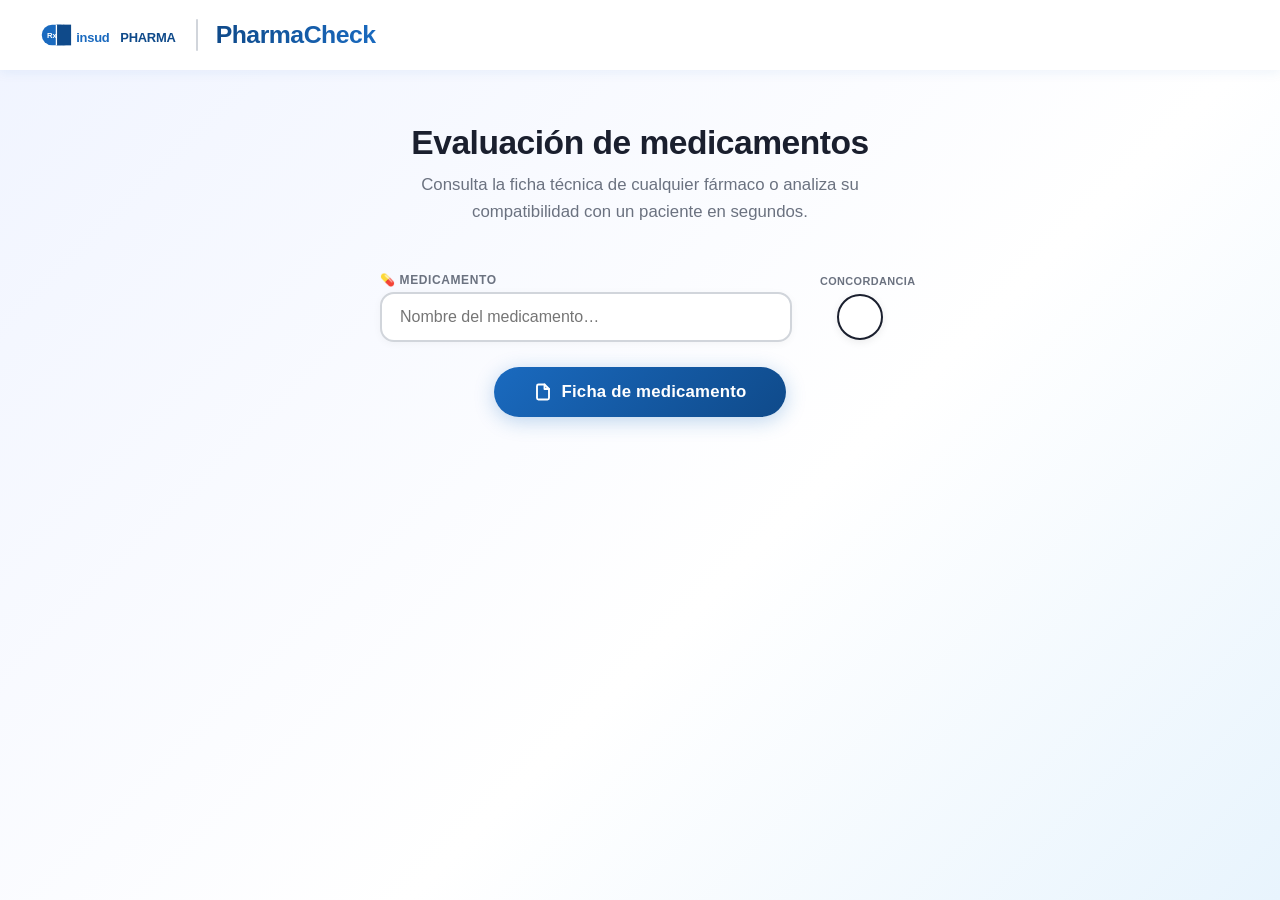
<file: index.html>
<!DOCTYPE html>
<html lang="es">
<head>
<meta charset="UTF-8">
<meta name="viewport" content="width=device-width, initial-scale=1.0">
<title>PharmaCheck — InsudPharma</title>
<style>
  :root {
    --blue: #1a6abf;
    --blue-light: #e8f0fb;
    --blue-dark: #0f4a8a;
    --green: #1db86a;
    --green-light: #e6f9f0;
    --red: #e03c31;
    --red-light: #fdecea;
    --orange: #f5a623;
    --orange-light: #fff8ec;
    --gray: #6b7280;
    --gray-light: #f4f6f9;
    --border: #d1d5db;
    --text: #1a1f2e;
    --white: #ffffff;
    --shadow: 0 4px 24px rgba(26,106,191,0.10);
    --radius: 14px;
    --transition: 0.22s cubic-bezier(.4,0,.2,1);
  }
  * { box-sizing: border-box; margin: 0; padding: 0; }
  body {
    font-family: 'Segoe UI', Arial, sans-serif;
    background: linear-gradient(135deg, #f0f4ff 0%, #ffffff 60%, #e8f4fd 100%);
    min-height: 100vh;
    color: var(--text);
  }

  /* ── HEADER ── */
  header {
    background: var(--white);
    box-shadow: 0 2px 12px rgba(26,106,191,0.08);
    padding: 0 40px;
    height: 70px;
    display: flex;
    align-items: center;
    gap: 18px;
    position: sticky;
    top: 0;
    z-index: 100;
  }
  .logo-wrap {
    display: flex;
    align-items: center;
    gap: 12px;
    text-decoration: none;
  }
  .logo-svg { height: 38px; width: auto; }
  .header-divider {
    width: 1.5px;
    height: 32px;
    background: var(--border);
    border-radius: 2px;
  }
  .header-title {
    font-size: 1.55rem;
    font-weight: 800;
    letter-spacing: -0.5px;
    background: linear-gradient(90deg, var(--blue-dark), var(--blue));
    -webkit-background-clip: text;
    -webkit-text-fill-color: transparent;
  }

  /* ── MAIN ── */
  main {
    display: flex;
    flex-direction: column;
    align-items: center;
    padding: 54px 20px 80px;
    min-height: calc(100vh - 70px);
  }

  /* ── HERO SECTION ── */
  .hero {
    text-align: center;
    margin-bottom: 44px;
  }
  .hero h1 {
    font-size: 2.1rem;
    font-weight: 800;
    color: var(--text);
    margin-bottom: 10px;
    letter-spacing: -0.5px;
  }
  .hero p {
    color: var(--gray);
    font-size: 1.05rem;
    max-width: 520px;
    line-height: 1.6;
  }

  /* ── SEARCH AREA ── */
  #search-area {
    width: 100%;
    max-width: 820px;
    display: flex;
    flex-direction: column;
    align-items: center;
    gap: 18px;
  }

  .input-row {
    display: flex;
    align-items: center;
    gap: 14px;
    width: 100%;
    transition: var(--transition);
  }

  .input-group {
    position: relative;
    flex: 1;
    transition: all var(--transition);
  }
  .input-group label {
    display: block;
    font-size: 0.75rem;
    font-weight: 600;
    color: var(--gray);
    margin-bottom: 5px;
    text-transform: uppercase;
    letter-spacing: 0.6px;
  }
  .input-group input, .input-group textarea {
    width: 100%;
    padding: 14px 18px;
    border: 2px solid var(--border);
    border-radius: var(--radius);
    font-size: 1rem;
    font-family: inherit;
    background: var(--white);
    color: var(--text);
    outline: none;
    transition: border-color var(--transition), box-shadow var(--transition);
    box-shadow: 0 2px 8px rgba(0,0,0,0.04);
  }
  .input-group input:focus, .input-group textarea:focus {
    border-color: var(--blue);
    box-shadow: 0 0 0 4px rgba(26,106,191,0.12);
  }
  .input-group textarea {
    resize: none;
    height: 52px;
    line-height: 1.4;
  }

  .input-icon {
    position: absolute;
    right: 14px;
    top: 50%;
    transform: translateY(-50%);
    color: var(--gray);
    pointer-events: none;
  }
  .has-label .input-icon { top: calc(50% + 10px); }

  /* ── TOGGLE BUTTON ── */
  .toggle-wrap {
    display: flex;
    flex-direction: column;
    align-items: center;
    gap: 6px;
    flex-shrink: 0;
  }
  .toggle-label {
    font-size: 0.68rem;
    font-weight: 600;
    color: var(--gray);
    text-align: center;
    max-width: 80px;
    line-height: 1.3;
    text-transform: uppercase;
    letter-spacing: 0.4px;
  }
  #toggle-btn {
    width: 46px;
    height: 46px;
    border-radius: 50%;
    border: 2.5px solid #1a1f2e;
    background: var(--white);
    cursor: pointer;
    display: flex;
    align-items: center;
    justify-content: center;
    transition: all var(--transition);
    font-size: 1.1rem;
    color: transparent;
    position: relative;
    box-shadow: 0 2px 8px rgba(0,0,0,0.08);
  }
  #toggle-btn.active {
    background: var(--blue);
    border-color: var(--blue);
    color: var(--white);
    box-shadow: 0 4px 16px rgba(26,106,191,0.35);
  }
  #toggle-btn svg { transition: opacity var(--transition); }
  #toggle-btn:not(.active) svg { opacity: 0; }
  #toggle-btn.active svg { opacity: 1; }

  /* Patient input slide-in */
  .patient-input-wrap {
    overflow: hidden;
    max-width: 0;
    opacity: 0;
    transition: max-width 0.4s cubic-bezier(.4,0,.2,1), opacity 0.3s;
    flex-shrink: 0;
  }
  .patient-input-wrap.visible {
    max-width: 400px;
    opacity: 1;
    flex: 1;
  }
  .patient-input-wrap .input-group { min-width: 260px; }

  /* ── ACTION BUTTON ── */
  #action-btn {
    margin-top: 4px;
    padding: 15px 40px;
    font-size: 1.05rem;
    font-weight: 700;
    background: linear-gradient(135deg, var(--blue), var(--blue-dark));
    color: var(--white);
    border: none;
    border-radius: 50px;
    cursor: pointer;
    box-shadow: 0 4px 20px rgba(26,106,191,0.28);
    transition: all var(--transition);
    display: flex;
    align-items: center;
    gap: 10px;
    letter-spacing: 0.2px;
  }
  #action-btn:hover {
    background: linear-gradient(135deg, var(--blue-dark), #09346a);
    box-shadow: 0 6px 28px rgba(26,106,191,0.4);
    transform: translateY(-1px);
  }
  #action-btn:active { transform: translateY(0); }

  /* ── RESULTS ── */
  #result-section { width: 100%; max-width: 860px; display: none; }

  /* ── MEDICATION CARD (Mode 1) ── */
  .med-card {
    background: var(--white);
    border-radius: 22px;
    box-shadow: var(--shadow);
    overflow: hidden;
    animation: fadeUp 0.4s ease;
  }
  @keyframes fadeUp {
    from { opacity: 0; transform: translateY(20px); }
    to   { opacity: 1; transform: translateY(0); }
  }
  .med-card-header {
    background: linear-gradient(135deg, var(--blue) 0%, var(--blue-dark) 100%);
    padding: 36px 40px 28px;
    color: var(--white);
    display: flex;
    align-items: center;
    gap: 28px;
  }
  .med-icon-wrap {
    width: 90px;
    height: 90px;
    border-radius: 18px;
    background: rgba(255,255,255,0.18);
    display: flex;
    align-items: center;
    justify-content: center;
    font-size: 3rem;
    flex-shrink: 0;
    backdrop-filter: blur(4px);
    border: 2px solid rgba(255,255,255,0.25);
  }
  .med-header-info h2 {
    font-size: 1.9rem;
    font-weight: 800;
    margin-bottom: 6px;
  }
  .med-header-info .med-class {
    font-size: 0.9rem;
    opacity: 0.82;
    font-weight: 500;
    letter-spacing: 0.3px;
  }
  .med-header-info .med-dosage {
    margin-top: 10px;
    background: rgba(255,255,255,0.18);
    border-radius: 8px;
    padding: 6px 14px;
    font-size: 0.88rem;
    display: inline-block;
    font-weight: 600;
    border: 1px solid rgba(255,255,255,0.28);
  }

  .med-body {
    display: grid;
    grid-template-columns: 1fr 1fr;
    gap: 0;
  }
  .med-section {
    padding: 24px 28px;
    border-right: 1px solid #f0f0f0;
    border-bottom: 1px solid #f0f0f0;
  }
  .med-section:nth-child(2n) { border-right: none; }
  .med-section:nth-last-child(-n+2) { border-bottom: none; }
  .med-section h3 {
    font-size: 0.78rem;
    font-weight: 700;
    text-transform: uppercase;
    letter-spacing: 0.7px;
    margin-bottom: 10px;
    display: flex;
    align-items: center;
    gap: 7px;
  }
  .med-section h3.blue { color: var(--blue); }
  .med-section h3.red { color: var(--red); }
  .med-section h3.orange { color: var(--orange); }
  .med-section h3.green { color: var(--green); }
  .med-section h3.gray { color: var(--gray); }
  .med-section p, .med-section ul {
    font-size: 0.92rem;
    color: #374151;
    line-height: 1.65;
  }
  .med-section ul { padding-left: 18px; }
  .med-section ul li { margin-bottom: 4px; }

  .fact-box {
    grid-column: 1 / -1;
    padding: 20px 28px;
    background: linear-gradient(90deg, var(--blue-light), #f0f8ff);
    border-top: 1px solid #d0e4fa;
    display: flex;
    align-items: flex-start;
    gap: 12px;
  }
  .fact-box .fact-icon { font-size: 1.5rem; flex-shrink: 0; margin-top: 1px; }
  .fact-box p { font-size: 0.9rem; color: var(--blue-dark); line-height: 1.6; }
  .fact-box strong { font-weight: 700; }

  /* ── COMPAT CARD (Mode 2) ── */
  .compat-card {
    background: var(--white);
    border-radius: 22px;
    box-shadow: var(--shadow);
    overflow: hidden;
    animation: fadeUp 0.4s ease;
  }
  .compat-header {
    padding: 30px 36px 24px;
    border-bottom: 1px solid #f0f0f0;
    display: flex;
    align-items: center;
    justify-content: space-between;
    flex-wrap: wrap;
    gap: 14px;
  }
  .compat-header-left h2 { font-size: 1.5rem; font-weight: 800; }
  .compat-header-left p { font-size: 0.9rem; color: var(--gray); margin-top: 4px; }
  .verdict-badge {
    padding: 10px 22px;
    border-radius: 50px;
    font-size: 0.92rem;
    font-weight: 800;
    letter-spacing: 0.3px;
    display: flex;
    align-items: center;
    gap: 8px;
  }
  .verdict-badge.suitable { background: var(--green-light); color: #0d7a45; }
  .verdict-badge.risky { background: var(--orange-light); color: #b36200; }
  .verdict-badge.not-recommended { background: var(--red-light); color: var(--red); }
  .verdict-badge.uncertain { background: #f3f4f6; color: var(--gray); }

  .compat-sections { display: flex; flex-direction: column; gap: 0; }
  .compat-section {
    padding: 24px 36px;
    border-bottom: 1px solid #f0f0f0;
  }
  .compat-section:last-child { border-bottom: none; }
  .compat-section h3 {
    font-size: 0.78rem;
    text-transform: uppercase;
    font-weight: 700;
    letter-spacing: 0.7px;
    margin-bottom: 10px;
    display: flex;
    align-items: center;
    gap: 8px;
  }
  .compat-section h3.green { color: var(--green); }
  .compat-section h3.red { color: var(--red); }
  .compat-section h3.orange { color: var(--orange); }
  .compat-section h3.blue { color: var(--blue); }
  .compat-section h3.gray { color: var(--gray); }
  .compat-section p { font-size: 0.93rem; line-height: 1.68; color: #374151; }

  .suitability-row {
    display: flex;
    align-items: center;
    gap: 14px;
    margin-bottom: 10px;
  }
  .suit-indicator {
    width: 10px; height: 10px; border-radius: 50%; flex-shrink: 0;
  }
  .suit-indicator.green { background: var(--green); }
  .suit-indicator.orange { background: var(--orange); }
  .suit-indicator.red { background: var(--red); }
  .suit-indicator.gray { background: var(--gray); }

  /* Alternatives */
  .alt-list {
    display: flex;
    flex-wrap: wrap;
    gap: 10px;
    margin-top: 10px;
  }
  .alt-pill {
    padding: 7px 16px;
    background: var(--blue-light);
    color: var(--blue);
    border-radius: 50px;
    font-size: 0.88rem;
    font-weight: 700;
    cursor: pointer;
    border: 1.5px solid #c5d9f5;
    transition: all var(--transition);
    text-decoration: none;
    display: inline-flex;
    align-items: center;
    gap: 6px;
  }
  .alt-pill:hover {
    background: var(--blue);
    color: var(--white);
    border-color: var(--blue);
    transform: translateY(-1px);
    box-shadow: 0 3px 12px rgba(26,106,191,0.25);
  }

  /* Sources */
  .sources-bar {
    padding: 16px 36px;
    background: #f8faff;
    border-top: 1px solid #e4ecfa;
    display: flex;
    align-items: center;
    justify-content: flex-end;
    gap: 10px;
    flex-wrap: wrap;
  }
  .sources-bar span { font-size: 0.75rem; color: var(--gray); font-weight: 600; }
  .source-link {
    font-size: 0.75rem;
    color: var(--blue);
    text-decoration: none;
    font-weight: 600;
    padding: 3px 10px;
    border-radius: 6px;
    background: var(--blue-light);
    transition: background var(--transition);
    display: inline-flex; align-items: center; gap: 5px;
  }
  .source-link:hover { background: #c8ddf7; }

  /* Bottom buttons */
  .card-footer {
    display: flex;
    justify-content: center;
    padding: 24px 36px;
    background: var(--gray-light);
    border-top: 1px solid var(--border);
  }
  .btn-secondary {
    padding: 12px 32px;
    font-size: 0.95rem;
    font-weight: 700;
    background: var(--white);
    color: var(--blue);
    border: 2px solid var(--blue);
    border-radius: 50px;
    cursor: pointer;
    transition: all var(--transition);
    display: flex; align-items: center; gap: 8px;
  }
  .btn-secondary:hover {
    background: var(--blue);
    color: var(--white);
  }

  /* ── LOADING ── */
  .loading-wrap {
    display: flex;
    flex-direction: column;
    align-items: center;
    gap: 18px;
    padding: 60px;
    animation: fadeUp 0.3s ease;
  }
  .loading-wrap p { color: var(--gray); font-size: 0.95rem; }
  .spinner {
    width: 44px; height: 44px;
    border: 4px solid var(--blue-light);
    border-top-color: var(--blue);
    border-radius: 50%;
    animation: spin 0.9s linear infinite;
  }
  @keyframes spin { to { transform: rotate(360deg); } }

  /* ── ERROR ── */
  .error-box {
    background: var(--red-light);
    border: 1.5px solid #f5bbb8;
    border-radius: var(--radius);
    padding: 16px 22px;
    color: var(--red);
    font-size: 0.93rem;
    display: none;
    animation: fadeUp 0.3s ease;
    text-align: center;
    font-weight: 500;
  }

  /* Responsive */
  @media (max-width: 640px) {
    header { padding: 0 20px; }
    main { padding: 32px 14px 60px; }
    .hero h1 { font-size: 1.5rem; }
    .med-body { grid-template-columns: 1fr; }
    .med-section:nth-child(2n) { border-right: none; }
    .compat-header { flex-direction: column; align-items: flex-start; }
    .med-card-header { flex-direction: column; text-align: center; }
    .sources-bar { justify-content: center; }
    .patient-input-wrap.visible { max-width: 100%; }
    .input-row { flex-wrap: wrap; }
  }
</style>
</head>
<body>

<!-- ══════════════ HEADER ══════════════ -->
<header>
  <div class="logo-wrap">
    <!-- InsudPharma logo SVG (color) -->
    <svg class="logo-svg" viewBox="0 0 160 44" fill="none" xmlns="http://www.w3.org/2000/svg">
      <!-- Pill icon -->
      <rect x="2" y="10" width="34" height="24" rx="12" fill="#1a6abf"/>
      <rect x="19" y="10" width="17" height="24" rx="0" fill="#0f4a8a"/>
      <rect x="19" y="10" width="17" height="24" rx="12" fill="#0f4a8a"/>
      <line x1="19" y1="10" x2="19" y2="34" stroke="white" stroke-width="1.5"/>
      <text x="8" y="26" font-family="Arial" font-size="9" fill="white" font-weight="bold">Rx</text>
      <!-- "insud" text -->
      <text x="42" y="30" font-family="Arial" font-size="15" fill="#1a6abf" font-weight="800" letter-spacing="-0.3">insud</text>
      <!-- "PHARMA" text -->
      <text x="93" y="30" font-family="Arial" font-size="15" fill="#0f4a8a" font-weight="800" letter-spacing="-0.3">PHARMA</text>
    </svg>
  </div>
  <div class="header-divider"></div>
  <span class="header-title">PharmaCheck</span>
</header>

<!-- ══════════════ MAIN ══════════════ -->
<main>
  <!-- Initial Screen -->
  <div id="initial-screen">
    <div class="hero">
      <h1>Evaluación de medicamentos</h1>
      <p>Consulta la ficha técnica de cualquier fármaco o analiza su compatibilidad con un paciente en segundos.</p>
    </div>

    <div id="search-area">
      <div class="input-row" id="input-row">
        <!-- Med input -->
        <div class="input-group has-label" id="med-group">
          <label>💊 Medicamento</label>
          <input type="text" id="med-input" placeholder="Nombre del medicamento…" autocomplete="off"/>
        </div>

        <!-- Patient input (hidden by default) -->
        <div class="patient-input-wrap" id="patient-wrap">
          <div class="input-group has-label">
            <label>🧑‍⚕️ Información del paciente</label>
            <textarea id="patient-input" placeholder="síntomas, receta, enfermedad; peso, altura, embarazo, alergias, edad…"></textarea>
          </div>
        </div>

        <!-- Toggle -->
        <div class="toggle-wrap">
          <div class="toggle-label">Concordancia</div>
          <button id="toggle-btn" title="Activar modo Concordancia de medicamento" aria-pressed="false">
            <svg width="18" height="18" viewBox="0 0 18 18" fill="none">
              <polyline points="3,9 7,13 15,5" stroke="white" stroke-width="2.5" stroke-linecap="round" stroke-linejoin="round"/>
            </svg>
          </button>
        </div>
      </div>

      <div class="error-box" id="error-box">Por favor ingresa el nombre de un medicamento.</div>

      <button id="action-btn">
        <svg width="18" height="18" viewBox="0 0 24 24" fill="none" stroke="currentColor" stroke-width="2.5" stroke-linecap="round" stroke-linejoin="round">
          <path d="M14 2H6a2 2 0 0 0-2 2v16a2 2 0 0 0 2 2h12a2 2 0 0 0 2-2V8z"/>
          <polyline points="14,2 14,8 20,8"/>
        </svg>
        Ficha de medicamento
      </button>
    </div>
  </div>

  <!-- Result Section -->
  <div id="result-section"></div>
</main>

<!-- ══════════════ SCRIPT ══════════════ -->
<script>
// ─────────────────────────────────────────
// STATE
// ─────────────────────────────────────────
let compatMode = false;

// ─────────────────────────────────────────
// MEDICATION DATABASE
// ─────────────────────────────────────────
const MEDS = {
  paracetamol: {
    name: 'Paracetamol',
    aka: ['acetaminofén', 'acetaminophen', 'tylenol', 'gelocatil', 'efferalgan', 'termalgín'],
    class: 'Analgésico / Antipirético',
    emoji: '💊',
    dosage: '500–1000 mg cada 6–8 h (máx 4 g/día)',
    uses: 'Alivio del dolor leve a moderado (cefalea, dolor dental, muscular, articular), reducción de la fiebre. Primera línea en embarazo y niños.',
    sideEffects: ['Raramente: reacciones cutáneas (urticaria)', 'Hepatotoxicidad con dosis elevadas o alcohol', 'Raramente: agranulocitosis'],
    restrictions: ['Insuficiencia hepática severa', 'Alcoholismo crónico', 'Hipersensibilidad al paracetamol'],
    notFor: ['Pacientes con daño hepático grave', 'No superar 4 g/día en adultos', 'No combinar con alcohol'],
    fact: 'El paracetamol es uno de los analgésicos más prescritos del mundo. A pesar de su aparente inocuidad, es la principal causa de insuficiencia hepática aguda en países occidentales cuando se toma en sobredosis.',
    sources: [
      { label: 'PubChem', url: 'https://pubchem.ncbi.nlm.nih.gov/compound/Acetaminophen' },
      { label: 'DrugBank', url: 'https://go.drugbank.com/drugs/DB00316' },
      { label: 'AEMPS', url: 'https://cima.aemps.es' }
    ],
    compat: {
      pregnancy: { verdict: 'suitable', note: 'Es el analgésico de primera elección durante el embarazo cuando se usa a dosis mínimas efectivas y por el menor tiempo posible.' },
      allergy_nsaid: { verdict: 'suitable', note: 'Buena alternativa para pacientes alérgicos a AINEs ya que no es un AINE.' },
      gastric: { verdict: 'suitable', note: 'No irrita la mucosa gástrica; adecuado en pacientes con úlceras o gastritis.' },
      renal: { verdict: 'suitable', note: 'Preferible a AINEs en insuficiencia renal leve-moderada. Ajustar dosis en insuficiencia severa.' },
      hepatic: { verdict: 'not-recommended', note: 'Contraindicado o uso con extrema cautela en hepatopatía severa.' },
      child: { verdict: 'suitable', note: 'Apto para niños con dosis ajustada al peso (10–15 mg/kg cada 6 h).' },
      elderly: { verdict: 'suitable', note: 'Primera opción en ancianos; mejor perfil de seguridad cardiovascular y gastrointestinal que AINEs.' },
      alternatives: ['Ibuprofeno', 'Naproxeno']
    }
  },

  ibuprofeno: {
    name: 'Ibuprofeno',
    aka: ['ibuprofen', 'advil', 'nurofen', 'dalsy', 'espidifen', 'brufen'],
    class: 'AINE (Antiinflamatorio No Esteroideo)',
    emoji: '🔵',
    dosage: '200–400 mg cada 6–8 h (máx 1200 mg/día sin prescripción; 2400 mg con)',
    uses: 'Dolor leve-moderado, fiebre, inflamación, dismenorrea, cefalea tensional, artritis, lumbalgia, dolor dental, post-quirúrgico.',
    sideEffects: ['Irritación gastrointestinal, náuseas', 'Úlcera péptica (uso prolongado)', 'Retención de líquidos', 'Elevación leve de TA', 'Raramente: hepatotoxicidad, reacción alérgica'],
    restrictions: ['Úlcera péptica activa', 'Insuficiencia renal grave', 'Insuficiencia cardiaca grave', 'Tercer trimestre del embarazo', 'Menores de 3 meses'],
    notFor: ['3er trimestre embarazo (cierre ductus arterioso)', 'Pacientes con riesgo cardiovascular alto', 'Alérgicos a AINEs o aspirina'],
    fact: 'El ibuprofeno fue desarrollado originalmente como tratamiento para la artritis reumatoide en los años 60. Es tan versátil que la OMS lo incluye en su Lista de Medicamentos Esenciales.',
    sources: [
      { label: 'PubChem', url: 'https://pubchem.ncbi.nlm.nih.gov/compound/Ibuprofen' },
      { label: 'DrugBank', url: 'https://go.drugbank.com/drugs/DB01050' },
      { label: 'AEMPS', url: 'https://cima.aemps.es' }
    ],
    compat: {
      pregnancy: { verdict: 'not-recommended', note: 'Contraindicado en el 3er trimestre (riesgo de cierre prematuro del ductus arterioso). Evitar también en 1er y 2do trimestre cuando sea posible.' },
      allergy_nsaid: { verdict: 'not-recommended', note: 'Contraindicado en pacientes con hipersensibilidad a AINEs o aspirina (reactividad cruzada).' },
      gastric: { verdict: 'risky', note: 'Riesgo de irritación gástrica y úlcera; usar con protector gástrico (omeprazol) si es necesario.' },
      renal: { verdict: 'risky', note: 'Los AINEs reducen la perfusión renal. Contraindicado en insuficiencia renal grave.' },
      hepatic: { verdict: 'risky', note: 'Usar con cautela; preferir paracetamol en hepatopatía.' },
      child: { verdict: 'suitable', note: 'Apto para niños >3 meses a 5–10 mg/kg cada 6–8 h.' },
      elderly: { verdict: 'risky', note: 'Mayor riesgo de hemorragia GI y eventos cardiovasculares. Usar menor dosis efectiva con protección gástrica.' },
      alternatives: ['Paracetamol', 'Naproxeno', 'Diclofenaco']
    }
  },

  aspirina: {
    name: 'Aspirina (AAS)',
    aka: ['aspirin', 'ácido acetilsalicílico', 'aas', 'acido acetilsalicilico', 'acetylsalicylic acid', 'asa'],
    class: 'AINE / Antiagregante plaquetario',
    emoji: '⚪',
    dosage: 'Analgesia: 500–1000 mg/6–8h. Antiagregación: 100 mg/día',
    uses: 'Dolor leve-moderado, fiebre, inflamación; prevención de eventos cardiovasculares (IAM, ACV) en dosis bajas; antiagregación plaquetaria.',
    sideEffects: ['Irritación y sangrado gastrointestinal', 'Tinnitus con dosis altas', 'Síndrome de Reye en niños (menores de 16 años)', 'Reacciones de hipersensibilidad'],
    restrictions: ['Niños y adolescentes menores de 16 años con fiebre viral', 'Úlcera péptica activa', 'Hemofilia', 'Embarazo (esp. 3er trimestre)', 'Alergia a AINEs'],
    notFor: ['Síndrome de Reye en niños febriles', 'Hemofilia o trastornos hemorrágicos', 'Pacientes con alergia a salicilatos'],
    fact: 'La aspirina es uno de los medicamentos más antiguos del mundo: el ácido salicílico ya era usado por los griegos y egipcios hace más de 3.500 años. En 1899, Bayer la registró con su nombre comercial.',
    sources: [
      { label: 'PubChem', url: 'https://pubchem.ncbi.nlm.nih.gov/compound/Aspirin' },
      { label: 'DrugBank', url: 'https://go.drugbank.com/drugs/DB00945' },
      { label: 'ACC/AHA Guidelines', url: 'https://www.heart.org' }
    ],
    compat: {
      pregnancy: { verdict: 'risky', note: 'Contraindicada en dosis analgésicas durante el embarazo. Dosis bajas (100 mg) pueden usarse bajo supervisión médica estricta en preeclampsia.' },
      allergy_nsaid: { verdict: 'not-recommended', note: 'Contraindicada. La alergia a aspirina/salicilatos puede presentar reactividad cruzada con otros AINEs.' },
      gastric: { verdict: 'risky', note: 'Riesgo significativo de sangrado GI. Usar siempre con protección gástrica si el uso es crónico.' },
      renal: { verdict: 'risky', note: 'Evitar en insuficiencia renal; los salicilatos se acumulan y pueden empeorar la función renal.' },
      child: { verdict: 'not-recommended', note: 'Contraindicada en menores de 16 años con cuadros virales febriles por riesgo de síndrome de Reye.' },
      elderly: { verdict: 'risky', note: 'Mayor riesgo hemorrágico. Si se usa como antiagregante, valorar riesgo/beneficio con médico.' },
      alternatives: ['Paracetamol', 'Ibuprofeno', 'Clopidogrel (antiagregación)']
    }
  },

  amoxicilina: {
    name: 'Amoxicilina',
    aka: ['amoxicillin', 'amoxil', 'augmentine', 'clavamox', 'flemoxin'],
    class: 'Antibiótico betalactámico (penicilina)',
    emoji: '🟡',
    dosage: 'Adultos: 250–500 mg cada 8 h o 875 mg cada 12 h. Niños: 25–45 mg/kg/día',
    uses: 'Infecciones bacterianas del tracto respiratorio (faringitis, sinusitis, neumonía), otitis media, infecciones urinarias, infecciones de piel, erradicación de H. pylori (en combinación).',
    sideEffects: ['Diarrea, náuseas, vómitos (frecuentes)', 'Exantema cutáneo', 'Raramente: anafilaxia', 'Sobreinfección por Candida'],
    restrictions: ['Alergia a penicilinas o betalactámicos', 'Precaución en insuficiencia renal (ajuste de dosis)', 'Mononucleosis infecciosa (riesgo de rash)'],
    notFor: ['Pacientes alérgicos a penicilinas', 'Infecciones virales (antibiótico sin efecto)', 'No usar sin diagnóstico bacteriano confirmado'],
    fact: 'La amoxicilina es la penicilina oral más prescrita del mundo. Fue desarrollada en 1972 como una mejora de la ampicilina con mejor absorción oral y menor frecuencia de dosis.',
    sources: [
      { label: 'PubChem', url: 'https://pubchem.ncbi.nlm.nih.gov/compound/Amoxicillin' },
      { label: 'DrugBank', url: 'https://go.drugbank.com/drugs/DB01060' },
      { label: 'AEMPS', url: 'https://cima.aemps.es' }
    ],
    compat: {
      pregnancy: { verdict: 'suitable', note: 'Considerada segura durante el embarazo (categoría B). Se usa ampliamente para infecciones bacterianas en embarazadas.' },
      allergy_nsaid: { verdict: 'suitable', note: 'La alergia a AINEs no interfiere con amoxicilina. Verificar alergia específica a penicilinas.' },
      gastric: { verdict: 'suitable', note: 'Puede tomarse con o sin alimentos. Puede causar molestias GI leves; tomar con comida si hay intolerancia.' },
      renal: { verdict: 'risky', note: 'Ajustar dosis en insuficiencia renal. Vigilar acumulación del fármaco.' },
      child: { verdict: 'suitable', note: 'Ampliamente utilizado en pediatría a dosis ajustadas al peso.' },
      elderly: { verdict: 'suitable', note: 'Generalmente bien tolerado. Ajustar según función renal en ancianos.' },
      alternatives: ['Azitromicina', 'Claritromicina', 'Cefalexina']
    }
  },

  metformina: {
    name: 'Metformina',
    aka: ['metformin', 'glucophage', 'diaformin', 'fortamet', 'glumetza'],
    class: 'Antidiabético biguanida',
    emoji: '🔴',
    dosage: '500–850 mg 2–3 veces/día con las comidas (máx 3000 mg/día)',
    uses: 'Diabetes mellitus tipo 2 como primera línea de tratamiento, síndrome de ovario poliquístico, prevención de diabetes tipo 2 en prediabetes.',
    sideEffects: ['Náuseas, diarrea, vómitos (especialmente al inicio)', 'Sabor metálico', 'Raramente: acidosis láctica (muy infrecuente)', 'Déficit de vitamina B12 a largo plazo'],
    restrictions: ['Insuficiencia renal (eGFR < 30 ml/min)', 'Insuficiencia hepática', 'Acidosis metabólica', 'Alcoholismo', 'Embarazo (decisión individualizada)'],
    notFor: ['Insuficiencia renal severa', 'Contraste yodado intravenoso (suspender temporalmente)', 'Ayuno prolongado o cirugía mayor'],
    fact: 'La metformina fue descubierta a partir de la planta Galega officinalis (lila de cabra), usada en la medicina popular europea para tratar síntomas similares a la diabetes. Está en la lista de medicamentos esenciales de la OMS.',
    sources: [
      { label: 'PubChem', url: 'https://pubchem.ncbi.nlm.nih.gov/compound/Metformin' },
      { label: 'DrugBank', url: 'https://go.drugbank.com/drugs/DB00331' },
      { label: 'ADA Standards', url: 'https://diabetesjournals.org/care/issue/47/Supplement_1' }
    ],
    compat: {
      pregnancy: { verdict: 'risky', note: 'Uso en embarazo es controvertido. Insulina sigue siendo el estándar para diabetes gestacional, aunque metformina se usa en algunos protocolos bajo supervisión.' },
      allergy_nsaid: { verdict: 'suitable', note: 'Sin interacción relevante con alergias a AINEs.' },
      gastric: { verdict: 'risky', note: 'Puede agravar síntomas gastrointestinales. Tomar siempre con comida y titulación lenta.' },
      renal: { verdict: 'not-recommended', note: 'Contraindicada en insuficiencia renal severa (eGFR <30). Ajustar en moderada.' },
      hepatic: { verdict: 'not-recommended', note: 'Contraindicada en hepatopatía severa por riesgo de acidosis láctica.' },
      child: { verdict: 'risky', note: 'Uso en mayores de 10 años con DM2 aprobado; no para menores de 10 años en la mayoría de guías.' },
      elderly: { verdict: 'risky', note: 'Vigilar función renal en ancianos. Puede usarse si eGFR >45, con revisiones periódicas.' },
      alternatives: ['Sitagliptina', 'Empagliflozina', 'Insulina']
    }
  },

  omeprazol: {
    name: 'Omeprazol',
    aka: ['omeprazole', 'prilosec', 'losec', 'mopral', 'omifin'],
    class: 'Inhibidor de la bomba de protones (IBP)',
    emoji: '🟣',
    dosage: '20–40 mg una vez al día, antes del desayuno',
    uses: 'Úlcera gástrica y duodenal, ERGE (reflujo gastroesofágico), gastritis, síndrome de Zollinger-Ellison, protección gástrica con AINEs.',
    sideEffects: ['Cefalea, náuseas, diarrea (leves)', 'Uso prolongado: déficit de magnesio, vitamina B12 y calcio', 'Aumento del riesgo de infecciones entéricas (Clostridium)', 'Raramente: nefritis intersticial'],
    restrictions: ['Uso concomitante con clopidogrel (reduce efecto antiagregante)', 'Precaución en hepatopatía severa', 'No se recomienda tratamiento >8 semanas sin reevaluación'],
    notFor: ['No usar sin causa justificada a largo plazo', 'Interacción con clopidogrel (preferir pantoprazol)'],
    fact: 'Los inhibidores de la bomba de protones como el omeprazol son los fármacos más vendidos del mundo. Sin embargo, estudios recientes muestran que hasta el 70% de las prescripciones podrían ser innecesarias.',
    sources: [
      { label: 'PubChem', url: 'https://pubchem.ncbi.nlm.nih.gov/compound/Omeprazole' },
      { label: 'DrugBank', url: 'https://go.drugbank.com/drugs/DB00338' },
      { label: 'AEMPS', url: 'https://cima.aemps.es' }
    ],
    compat: {
      pregnancy: { verdict: 'risky', note: 'Datos limitados. Se prefiere usar con precaución y solo si el beneficio supera el riesgo; se considera relativamente seguro en 2do y 3er trimestre.' },
      allergy_nsaid: { verdict: 'suitable', note: 'Útil como protección gástrica en pacientes que necesitan AINEs y tienen riesgo gastrointestinal.' },
      gastric: { verdict: 'suitable', note: 'Primera línea para protección y tratamiento de patologías gástricas.' },
      renal: { verdict: 'suitable', note: 'Generalmente bien tolerado en insuficiencia renal.' },
      child: { verdict: 'risky', note: 'Uso en niños >1 año posible en ERGE severo bajo supervisión médica. No recomendado en menores de 1 año.' },
      elderly: { verdict: 'suitable', note: 'Ampliamente usado en ancianos. Vigilar déficit de magnesio y B12 en uso crónico.' },
      alternatives: ['Pantoprazol', 'Lansoprazol', 'Ranitidina (H2)']
    }
  },

  azitromicina: {
    name: 'Azitromicina',
    aka: ['azithromycin', 'zithromax', 'azitromicina', 'sumamed'],
    class: 'Antibiótico macrólido',
    emoji: '🔵',
    dosage: '500 mg/día los primeros 3 días o 500 mg día 1, luego 250 mg días 2-5',
    uses: 'Infecciones respiratorias (neumonía atípica, bronquitis, faringitis), ITS (clamidia), otitis media, infecciones de piel.',
    sideEffects: ['Náuseas, diarrea, dolor abdominal', 'Raramente: prolongación QT, arritmias', 'Toxicidad hepática (infrecuente)'],
    restrictions: ['Hepatopatía grave', 'Prolongación QT conocida', 'Hipersensibilidad a macrólidos'],
    notFor: ['Pacientes con arritmias cardiacas', 'No usar en infecciones virales'],
    fact: 'La azitromicina tiene una vida media de eliminación extremadamente larga (~68 horas), lo que permite pautas de tratamiento cortas de solo 3 a 5 días.',
    sources: [
      { label: 'PubChem', url: 'https://pubchem.ncbi.nlm.nih.gov/compound/Azithromycin' },
      { label: 'DrugBank', url: 'https://go.drugbank.com/drugs/DB00207' }
    ],
    compat: {
      pregnancy: { verdict: 'risky', note: 'Datos limitados; uso con precaución y solo si el beneficio supera el riesgo.' },
      allergy_nsaid: { verdict: 'suitable', note: 'Sin interacción relevante con alergia a AINEs.' },
      gastric: { verdict: 'risky', note: 'Puede causar molestias GI. Tomar con estómago vacío o con comida si hay intolerancia.' },
      child: { verdict: 'suitable', note: 'Apto para niños con dosis ajustadas al peso (10 mg/kg/día).' },
      elderly: { verdict: 'risky', note: 'Vigilar riesgo de prolongación QT y función hepática en ancianos.' },
      alternatives: ['Amoxicilina', 'Claritromicina', 'Doxiciclina']
    }
  },

  diclofenaco: {
    name: 'Diclofenaco',
    aka: ['diclofenac', 'voltaren', 'cataflam', 'flector'],
    class: 'AINE (Antiinflamatorio No Esteroideo)',
    emoji: '🟠',
    dosage: '25–75 mg 2–3 veces/día (oral); gel tópico al 1-2%',
    uses: 'Dolor musculoesquelético, artritis, lumbalgia, dismenorrea, dolor postoperatorio, gota aguda.',
    sideEffects: ['Irritación gastrointestinal', 'Retención hídrica', 'Elevación de transaminasas', 'Riesgo cardiovascular con uso prolongado'],
    restrictions: ['Insuficiencia cardiaca, renal o hepática graves', 'Úlcera péptica', 'Tercer trimestre embarazo'],
    notFor: ['Pacientes con insuficiencia cardiaca', 'Postoperatorio de cirugía coronaria'],
    fact: 'El diclofenaco tópico en gel tiene una eficacia comparable a la forma oral para dolor musculoesquelético localizado, con muchos menos efectos sistémicos.',
    sources: [
      { label: 'PubChem', url: 'https://pubchem.ncbi.nlm.nih.gov/compound/Diclofenac' },
      { label: 'DrugBank', url: 'https://go.drugbank.com/drugs/DB00586' }
    ],
    compat: {
      pregnancy: { verdict: 'not-recommended', note: 'Contraindicado en el 3er trimestre. Evitar si es posible en toda la gestación.' },
      allergy_nsaid: { verdict: 'not-recommended', note: 'Contraindicado en alergia a AINEs o aspirina.' },
      gastric: { verdict: 'risky', note: 'Riesgo GI significativo. Combinar con protección gástrica (IBP).' },
      elderly: { verdict: 'risky', note: 'Mayor riesgo cardiovascular y GI. Usar la menor dosis eficaz el menor tiempo posible.' },
      alternatives: ['Paracetamol', 'Ibuprofeno tópico', 'Naproxeno']
    }
  }
};

// ─────────────────────────────────────────
// NORMALIZE LOOKUP
// ─────────────────────────────────────────
function findMed(query) {
  const q = query.toLowerCase().trim();
  for (const [key, med] of Object.entries(MEDS)) {
    if (key === q) return med;
    if (med.name.toLowerCase() === q) return med;
    if (med.aka.some(a => a === q || q.includes(a) || a.includes(q))) return med;
  }
  return null;
}

// ─────────────────────────────────────────
// PATIENT INFO PARSER
// ─────────────────────────────────────────
function parsePatient(text) {
  const t = text.toLowerCase();
  return {
    pregnant:     /embara|gestaci|pregnant|primer trimestre|segundo trimestre|tercer trimestre/i.test(t),
    trimester3:   /tercer trimestre|3.*trimestre|trimestre.*3/i.test(t),
    child:        /niñ|infant|bebé|bebe|pediatr|[0-9]+\s*mes|años.*([0-9]|1[0-5])\b|\b([0-9]|1[0-5])\s*años/i.test(t),
    elderly:      /ancian|mayor.*65|65.*años|[7-9][0-9]\s*años|vejez|geriatr/i.test(t),
    allergyNsaid: /alergi.*aine|alergi.*ibuprofen|alergi.*aspirina|alergi.*nsaid|hipersensib.*aine/i.test(t),
    allergyPenicillin: /alergi.*penicil|alergi.*amoxicil|alergi.*betalact/i.test(t),
    gastric:      /gastritis|úlcera|ulcera|reflujo|erge|estómago|estomago|dispepsia|gástrico|gastr/i.test(t),
    renal:        /renal|riñón|riñon|insuficiencia.*renal|dialisis|diálisis/i.test(t),
    hepatic:      /hepatic|hígado|higado|cirrosis|hepatitis|insuficiencia.*hepática/i.test(t),
    cardiac:      /cardíac|cardiaco|cardiac|corazón|corazon|arritmia|taquicardia|hipertens/i.test(t),
    diabetic:     /diabet|glucosa|insulin|glucem/i.test(t),
    rawText:      t
  };
}

// ─────────────────────────────────────────
// COMPATIBILITY ENGINE
// ─────────────────────────────────────────
function analyzeCompat(med, patientText, symptomText) {
  const p = parsePatient(patientText + ' ' + symptomText);
  const c = med.compat;

  const flags = [];

  if (p.pregnant) flags.push({ key: 'pregnancy', label: 'Embarazo', ...c.pregnancy });
  if (p.trimester3 && !p.pregnant) flags.push({ key: 'pregnancy', label: 'Tercer trimestre', ...c.pregnancy });
  if (p.allergyNsaid && c.allergy_nsaid) flags.push({ key: 'allergy_nsaid', label: 'Alergia a AINEs', ...c.allergy_nsaid });
  if (p.allergyPenicillin && med.name.toLowerCase().includes('amoxicil')) {
    flags.push({ key: 'allergy_pen', label: 'Alergia a penicilinas', verdict: 'not-recommended', note: 'Contraindicada en pacientes con alergia a penicilinas. Riesgo de anafilaxia.' });
  }
  if (p.gastric && c.gastric) flags.push({ key: 'gastric', label: 'Patología gástrica', ...c.gastric });
  if (p.renal && c.renal) flags.push({ key: 'renal', label: 'Insuficiencia renal', ...c.renal });
  if (p.hepatic && c.hepatic) flags.push({ key: 'hepatic', label: 'Hepatopatía', ...c.hepatic });
  if (p.child && c.child) flags.push({ key: 'child', label: 'Paciente pediátrico', ...c.child });
  if (p.elderly && c.elderly) flags.push({ key: 'elderly', label: 'Paciente anciano', ...c.elderly });

  // Determine overall verdict
  let verdict = 'suitable';
  if (flags.some(f => f.verdict === 'not-recommended')) verdict = 'not-recommended';
  else if (flags.some(f => f.verdict === 'risky')) verdict = 'risky';
  else if (flags.length === 0) {
    // No specific flags — base verdict on typical usage
    verdict = 'suitable';
  }

  return { verdict, flags, alternatives: c.alternatives || [] };
}

// Infer suitability of med for symptoms
function suitabilityText(med, patientText) {
  const t = patientText.toLowerCase();
  const name = med.name.toLowerCase();

  // Check if symptoms/condition mention things the med treats
  const usesLower = med.uses.toLowerCase();

  const condMap = {
    'dolor': ['dolor', 'pain', 'cefalea', 'headache', 'muscular'],
    'fiebre': ['fiebre', 'fever', 'temperatura'],
    'infección': ['infección', 'infeccion', 'bacteria', 'amigdal', 'faringit', 'sinusit', 'otitis', 'neumonia', 'neumonía'],
    'diabetes': ['diabet', 'glucosa', 'azúcar', 'azucar'],
    'gastritis': ['gastrit', 'reflujo', 'úlcera', 'ulcera', 'estomago', 'gástrico'],
    'inflamación': ['inflamac', 'artritis', 'lumbal', 'rodilla'],
  };

  const matched = [];
  for (const [cond, keywords] of Object.entries(condMap)) {
    if (keywords.some(k => t.includes(k)) && usesLower.includes(cond.split('/')[0])) {
      matched.push(cond);
    }
  }

  if (matched.length > 0) {
    return { match: true, text: `${med.name} está indicado para ${matched.join(', ')}, lo cual corresponde con la información del paciente proporcionada.` };
  }

  // Generic
  return { match: null, text: `${med.name} se usa principalmente para: ${med.uses.split('.')[0]}.` };
}

// ─────────────────────────────────────────
// GENERATE UNKNOWN MED FALLBACK
// ─────────────────────────────────────────
function unknownMedSheet(medName) {
  return {
    name: medName,
    class: 'Medicamento — clase no identificada',
    emoji: '💊',
    dosage: 'Consultar prospecto o profesional sanitario',
    uses: 'No se dispone de información específica. Consultar ficha técnica oficial o al farmacéutico.',
    sideEffects: ['Consultar prospecto del medicamento'],
    restrictions: ['Consultar con el médico o farmacéutico'],
    notFor: ['Información no disponible'],
    fact: `El nombre "${medName}" no ha sido reconocido en la base de datos local. Se recomienda consultar CIMA (AEMPS), Vademecum o DrugBank para información precisa.`,
    sources: [
      { label: 'CIMA AEMPS', url: 'https://cima.aemps.es' },
      { label: 'Vademecum', url: 'https://www.vademecum.es' },
      { label: 'DrugBank', url: 'https://go.drugbank.com' }
    ]
  };
}

// ─────────────────────────────────────────
// RENDER VERDICT BADGE
// ─────────────────────────────────────────
function verdictBadge(verdict) {
  const map = {
    'suitable':          { cls: 'suitable',          icon: '✅', text: 'Adecuado' },
    'risky':             { cls: 'risky',              icon: '⚠️', text: 'Potencialmente arriesgado' },
    'not-recommended':   { cls: 'not-recommended',   icon: '🚫', text: 'No recomendado' },
    'uncertain':         { cls: 'uncertain',          icon: '❓', text: 'Incierto' }
  };
  const v = map[verdict] || map['uncertain'];
  return `<span class="verdict-badge ${v.cls}">${v.icon} ${v.text}</span>`;
}

function sectionColor(verdict) {
  return { 'suitable': 'green', 'risky': 'orange', 'not-recommended': 'red', 'uncertain': 'gray' }[verdict] || 'gray';
}

function indicatorClass(verdict) {
  return { 'suitable': 'green', 'risky': 'orange', 'not-recommended': 'red', 'uncertain': 'gray' }[verdict] || 'gray';
}

// ─────────────────────────────────────────
// SOURCES HTML
// ─────────────────────────────────────────
function sourcesHtml(sources) {
  return `<div class="sources-bar">
    <span>📚 Fuentes:</span>
    ${sources.map(s => `<a class="source-link" href="${s.url}" target="_blank" rel="noopener">🔗 ${s.label}</a>`).join('')}
  </div>`;
}

// ─────────────────────────────────────────
// MODE 1: RENDER MED SHEET
// ─────────────────────────────────────────
function renderMedSheet(med) {
  return `
  <div class="med-card">
    <div class="med-card-header">
      <div class="med-icon-wrap">${med.emoji}</div>
      <div class="med-header-info">
        <h2>${med.name}</h2>
        <div class="med-class">${med.class}</div>
        <div class="med-dosage">📏 ${med.dosage}</div>
      </div>
    </div>
    <div class="med-body">
      <div class="med-section">
        <h3 class="green">🎯 Para qué se usa</h3>
        <p>${med.uses}</p>
      </div>
      <div class="med-section">
        <h3 class="orange">⚠️ Efectos secundarios</h3>
        <ul>${med.sideEffects.map(e => `<li>${e}</li>`).join('')}</ul>
      </div>
      <div class="med-section">
        <h3 class="red">🚫 Cuándo NO usar</h3>
        <ul>${med.notFor.map(e => `<li>${e}</li>`).join('')}</ul>
      </div>
      <div class="med-section">
        <h3 class="blue">⚙️ Restricciones</h3>
        <ul>${med.restrictions.map(e => `<li>${e}</li>`).join('')}</ul>
      </div>
      <div class="fact-box">
        <div class="fact-icon">💡</div>
        <p><strong>Dato curioso: </strong>${med.fact}</p>
      </div>
    </div>
    ${sourcesHtml(med.sources)}
    <div class="card-footer">
      <button class="btn-secondary" onclick="resetToMain(false)">
        ← Otro medicamento
      </button>
    </div>
  </div>`;
}

// ─────────────────────────────────────────
// MODE 2: RENDER COMPAT RESULT
// ─────────────────────────────────────────
function renderCompat(med, patientText, medQuery) {
  const { verdict, flags, alternatives } = analyzeCompat(med, patientText, medQuery);
  const suit = suitabilityText(med, patientText + ' ' + medQuery);
  const col = sectionColor(verdict);

  // Safety section
  let safetyHtml;
  if (flags.length === 0) {
    safetyHtml = `<p>No se identificaron factores de riesgo específicos en la información del paciente. ${med.name} tiene un perfil de seguridad establecido. Seguir las dosis recomendadas y consultar al médico ante cualquier duda.</p>`;
  } else {
    safetyHtml = flags.map(f => `
      <div class="suitability-row" style="margin-bottom:10px; align-items:flex-start">
        <div class="suit-indicator ${indicatorClass(f.verdict)}" style="margin-top:6px"></div>
        <div>
          <strong style="font-size:0.88rem; color:#374151">${f.label}</strong>
          <p style="margin-top:3px">${f.note}</p>
        </div>
      </div>`).join('');
  }

  // Explanation
  let explanation;
  if (verdict === 'suitable') {
    explanation = `Basándonos en la información disponible, ${med.name} parece adecuado para este caso. ${suit.text} No se han identificado contraindicaciones absolutas con las condiciones del paciente descritas. Se recomienda confirmar con el médico tratante y respetar las dosis establecidas.`;
  } else if (verdict === 'risky') {
    explanation = `${med.name} puede ser útil para la condición descrita, pero existen factores de riesgo que requieren precaución. ${suit.text} Se recomienda supervisión médica, posible ajuste de dosis y monitorización durante el tratamiento.`;
  } else if (verdict === 'not-recommended') {
    explanation = `Existe al menos una contraindicación relevante para usar ${med.name} en este paciente. ${suit.text} Se recomienda buscar alternativas terapéuticas y consultar con el médico o farmacéutico antes de administrar este medicamento.`;
  } else {
    explanation = `La información disponible es insuficiente para una evaluación completa de ${med.name} en este caso. Se recomienda consultar con un profesional sanitario para una valoración individualizada.`;
  }

  // Alternatives
  let altsHtml = '';
  if ((verdict === 'risky' || verdict === 'not-recommended') && alternatives.length > 0) {
    altsHtml = `
    <div class="compat-section">
      <h3 class="blue">🔄 Alternativas posibles</h3>
      <p style="margin-bottom:12px">Las siguientes alternativas podrían ser más adecuadas para este paciente. Haz clic para ver su ficha.</p>
      <div class="alt-list">
        ${alternatives.map(a => `<span class="alt-pill" onclick="goToMedSheet('${a}')">💊 ${a}</span>`).join('')}
      </div>
    </div>`;
  }

  return `
  <div class="compat-card">
    <div class="compat-header">
      <div class="compat-header-left">
        <h2>Análisis de concordancia: <span style="color:var(--blue)">${med.name}</span></h2>
        <p>Evaluación para el perfil de paciente descrito</p>
      </div>
      ${verdictBadge(verdict)}
    </div>
    <div class="compat-sections">
      <div class="compat-section">
        <h3 class="${suit.match ? 'green' : 'gray'}">🎯 Idoneidad para la condición</h3>
        <div class="suitability-row">
          <div class="suit-indicator ${suit.match ? 'green' : 'gray'}"></div>
          <p>${suit.text}</p>
        </div>
      </div>
      <div class="compat-section">
        <h3 class="${col}">🛡️ Seguridad para el paciente</h3>
        ${safetyHtml}
      </div>
      <div class="compat-section">
        <h3 class="blue">📋 Explicación</h3>
        <p>${explanation}</p>
      </div>
      ${altsHtml}
    </div>
    ${sourcesHtml(med.sources)}
    <div class="card-footer">
      <button class="btn-secondary" onclick="resetToMain(true)">
        ← Otro caso
      </button>
    </div>
  </div>`;
}

// ─────────────────────────────────────────
// NAVIGATION HELPERS
// ─────────────────────────────────────────
function resetToMain(keepCompatMode) {
  document.getElementById('initial-screen').style.display = '';
  document.getElementById('result-section').style.display = 'none';
  document.getElementById('result-section').innerHTML = '';
  document.getElementById('med-input').value = '';
  document.getElementById('patient-input').value = '';
  if (!keepCompatMode && compatMode) {
    toggleMode(); // turn off
  }
  document.getElementById('med-input').focus();
  window.scrollTo({ top: 0, behavior: 'smooth' });
}

function goToMedSheet(medName) {
  // Switch to Mode 1, fill med name
  if (compatMode) toggleMode();
  document.getElementById('initial-screen').style.display = '';
  document.getElementById('result-section').style.display = 'none';
  document.getElementById('result-section').innerHTML = '';
  document.getElementById('med-input').value = medName;
  window.scrollTo({ top: 0, behavior: 'smooth' });
  // Auto-trigger after short delay
  setTimeout(() => handleAction(), 200);
}

// ─────────────────────────────────────────
// TOGGLE MODE
// ─────────────────────────────────────────
function toggleMode() {
  compatMode = !compatMode;
  const btn = document.getElementById('toggle-btn');
  const patientWrap = document.getElementById('patient-wrap');
  const actionBtn = document.getElementById('action-btn');
  const medInput = document.getElementById('med-group');

  btn.classList.toggle('active', compatMode);
  btn.setAttribute('aria-pressed', compatMode);
  patientWrap.classList.toggle('visible', compatMode);

  if (compatMode) {
    actionBtn.innerHTML = `<svg width="18" height="18" viewBox="0 0 24 24" fill="none" stroke="currentColor" stroke-width="2.5" stroke-linecap="round" stroke-linejoin="round"><circle cx="12" cy="12" r="10"/><path d="M12 8v4l3 3"/></svg> Análisis de concordancia`;
    medInput.querySelector('label').textContent = '💊 Medicamento';
  } else {
    actionBtn.innerHTML = `<svg width="18" height="18" viewBox="0 0 24 24" fill="none" stroke="currentColor" stroke-width="2.5" stroke-linecap="round" stroke-linejoin="round"><path d="M14 2H6a2 2 0 0 0-2 2v16a2 2 0 0 0 2 2h12a2 2 0 0 0 2-2V8z"/><polyline points="14,2 14,8 20,8"/></svg> Ficha de medicamento`;
  }
}

// ─────────────────────────────────────────
// MAIN ACTION
// ─────────────────────────────────────────
function handleAction() {
  const medQuery = document.getElementById('med-input').value.trim();
  const patientText = document.getElementById('patient-input').value.trim();
  const errorBox = document.getElementById('error-box');

  if (!medQuery) {
    errorBox.style.display = 'block';
    document.getElementById('med-input').focus();
    setTimeout(() => { errorBox.style.display = 'none'; }, 3000);
    return;
  }
  errorBox.style.display = 'none';

  // Show result section
  document.getElementById('initial-screen').style.display = 'none';
  const resultSection = document.getElementById('result-section');
  resultSection.style.display = 'block';
  resultSection.innerHTML = `<div class="loading-wrap"><div class="spinner"></div><p>Consultando base de datos médica…</p></div>`;
  window.scrollTo({ top: 0, behavior: 'smooth' });

  // Simulate async
  setTimeout(() => {
    let med = findMed(medQuery);
    let html;

    if (compatMode) {
      if (!med) {
        if (!patientText) {
          // Truly unknown
          html = `<div class="compat-card">
            <div class="compat-header">
              <div class="compat-header-left">
                <h2>Análisis: <span style="color:var(--blue)">${medQuery}</span></h2>
              </div>
              ${verdictBadge('uncertain')}
            </div>
            <div class="compat-sections">
              <div class="compat-section">
                <h3 class="gray">❓ Información no disponible</h3>
                <p>El medicamento "<strong>${medQuery}</strong>" no se encuentra en la base de datos local y no se ha proporcionado información del paciente. No es posible realizar una evaluación de concordancia.</p>
                <p style="margin-top:10px">Consulta las fuentes médicas de referencia para obtener información sobre este medicamento.</p>
              </div>
            </div>
            ${sourcesHtml([
              { label: 'CIMA AEMPS', url: 'https://cima.aemps.es' },
              { label: 'Vademecum', url: 'https://www.vademecum.es' },
              { label: 'DrugBank', url: 'https://go.drugbank.com' }
            ])}
            <div class="card-footer"><button class="btn-secondary" onclick="resetToMain(true)">← Otro caso</button></div>
          </div>`;
        } else {
          // Unknown med but has patient info — attempt generic analysis
          html = renderGenericCompat(medQuery, patientText);
        }
      } else {
        html = renderCompat(med, patientText, medQuery);
      }
    } else {
      // Mode 1
      if (!med) med = unknownMedSheet(medQuery);
      html = renderMedSheet(med);
    }

    resultSection.innerHTML = html;
  }, 900);
}

// Generic compat for unknown meds
function renderGenericCompat(medName, patientText) {
  const p = parsePatient(patientText);
  const risks = [];
  if (p.pregnant) risks.push('embarazo (precaución general con cualquier medicamento)');
  if (p.child) risks.push('edad pediátrica (verificar dosis y contraindicaciones específicas)');
  if (p.elderly) risks.push('edad avanzada (mayor sensibilidad a efectos adversos)');
  if (p.renal) risks.push('función renal comprometida (posible ajuste de dosis)');
  if (p.hepatic) risks.push('función hepática comprometida (posible ajuste de dosis)');

  const verdict = risks.length > 2 ? 'risky' : (risks.length > 0 ? 'risky' : 'uncertain');

  return `
  <div class="compat-card">
    <div class="compat-header">
      <div class="compat-header-left">
        <h2>Análisis: <span style="color:var(--blue)">${medName}</span></h2>
        <p>Evaluación basada en factores de riesgo generales</p>
      </div>
      ${verdictBadge(verdict)}
    </div>
    <div class="compat-sections">
      <div class="compat-section">
        <h3 class="gray">🎯 Idoneidad para la condición</h3>
        <p><strong>${medName}</strong> no se encuentra en la base de datos local. No es posible confirmar automáticamente la indicación específica para los síntomas descritos. Se recomienda consultar la ficha técnica oficial o un profesional sanitario.</p>
      </div>
      <div class="compat-section">
        <h3 class="${risks.length > 0 ? 'orange' : 'gray'}">🛡️ Factores de riesgo del paciente</h3>
        ${risks.length > 0
          ? `<p>Se identificaron los siguientes factores que requieren atención especial al considerar cualquier medicamento:</p><ul style="margin-top:10px; padding-left:18px; font-size:0.92rem; color:#374151; line-height:1.7">${risks.map(r => `<li>${r}</li>`).join('')}</ul>`
          : `<p>No se identificaron factores de riesgo específicos en la descripción del paciente. Aun así, se recomienda consultar la ficha técnica del medicamento.</p>`}
      </div>
      <div class="compat-section">
        <h3 class="blue">📋 Explicación</h3>
        <p>No se dispone de información específica sobre <strong>${medName}</strong> en la base de datos local. Se ha realizado una evaluación general de riesgo basada en el perfil del paciente. Para una evaluación precisa, consulte las fuentes de referencia o un profesional sanitario.</p>
      </div>
    </div>
    ${sourcesHtml([
      { label: 'CIMA AEMPS', url: 'https://cima.aemps.es' },
      { label: 'Vademecum', url: 'https://www.vademecum.es' },
      { label: 'DrugBank', url: 'https://go.drugbank.com' }
    ])}
    <div class="card-footer"><button class="btn-secondary" onclick="resetToMain(true)">← Otro caso</button></div>
  </div>`;
}

// ─────────────────────────────────────────
// EVENT LISTENERS
// ─────────────────────────────────────────
document.getElementById('toggle-btn').addEventListener('click', toggleMode);

document.getElementById('action-btn').addEventListener('click', handleAction);

// Enter key on inputs
document.getElementById('med-input').addEventListener('keydown', e => {
  if (e.key === 'Enter' && !compatMode) handleAction();
  if (e.key === 'Enter' && compatMode && e.ctrlKey) handleAction();
});
document.getElementById('patient-input').addEventListener('keydown', e => {
  if (e.key === 'Enter' && e.ctrlKey) handleAction();
});
</script>
</body>
</html>
</file>
